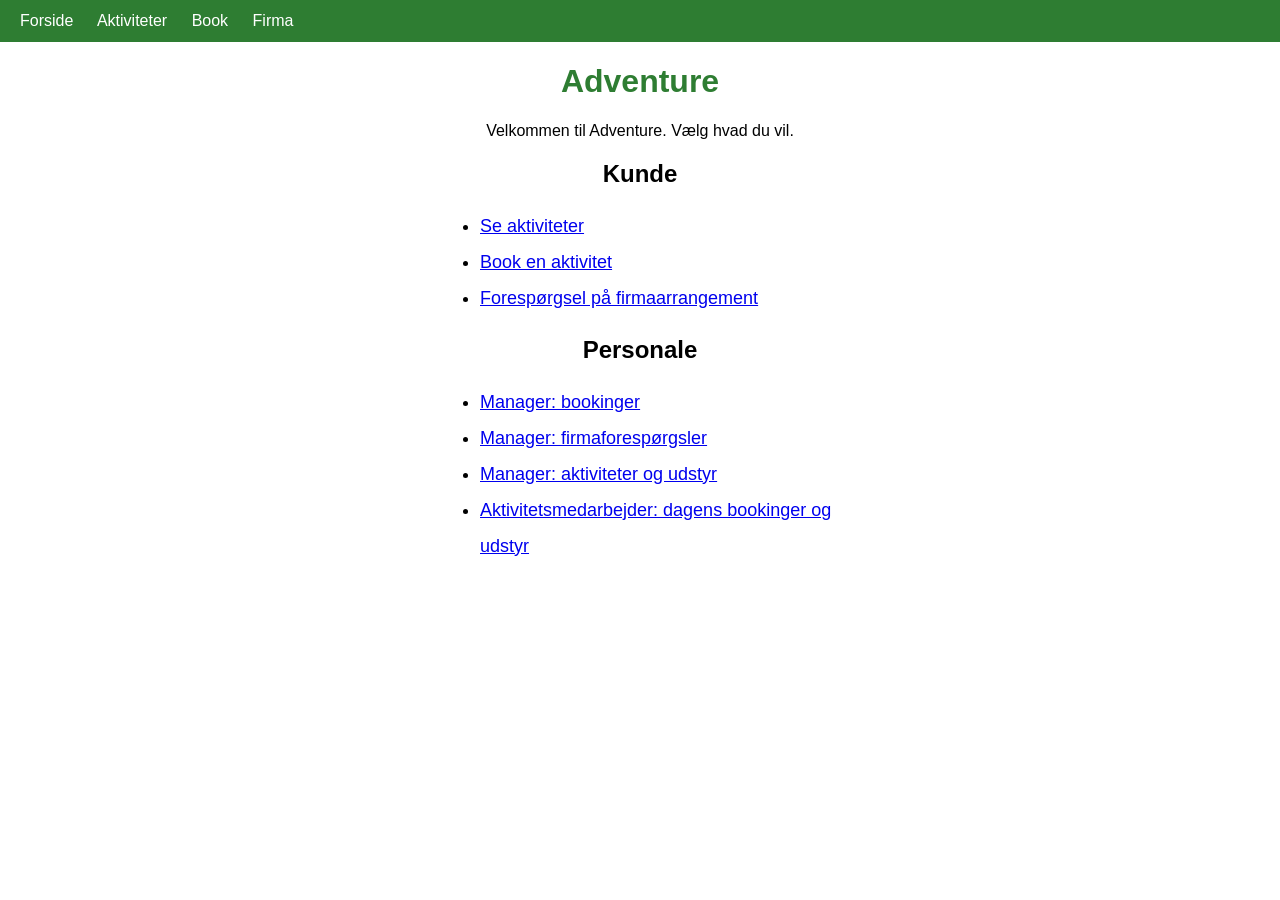
<file: index.html>
<!DOCTYPE html>
<html lang="da">
<head>
    <meta charset="UTF-8">
    <title>Adventure</title>
    <link rel="stylesheet" href="css/style.css">
</head>
<body>
<nav>
    <a href="index.html">Forside</a>
    <a href="aktiviteter.html">Aktiviteter</a>
    <a href="booking.html">Book</a>
    <a href="firma.html">Firma</a>
</nav>

<h1>Adventure</h1>
<p class="center">Velkommen til Adventure. Vælg hvad du vil.</p>

<h2>Kunde</h2>
<ul class="menu">
    <li><a href="aktiviteter.html">Se aktiviteter</a></li>
    <li><a href="booking.html">Book en aktivitet</a></li>
    <li><a href="firma.html">Forespørgsel på firmaarrangement</a></li>
</ul>

<h2>Personale</h2>
<ul class="menu">
    <li><a href="manager-bookinger.html">Manager: bookinger</a></li>
    <li><a href="manager-forespoergsler.html">Manager: firmaforespørgsler</a></li>
    <li><a href="admin-aktiviteter.html">Manager: aktiviteter og udstyr</a></li>
    <li><a href="medarbejder.html">Aktivitetsmedarbejder: dagens bookinger og udstyr</a></li>
</ul>

</body>
</html>
</file>
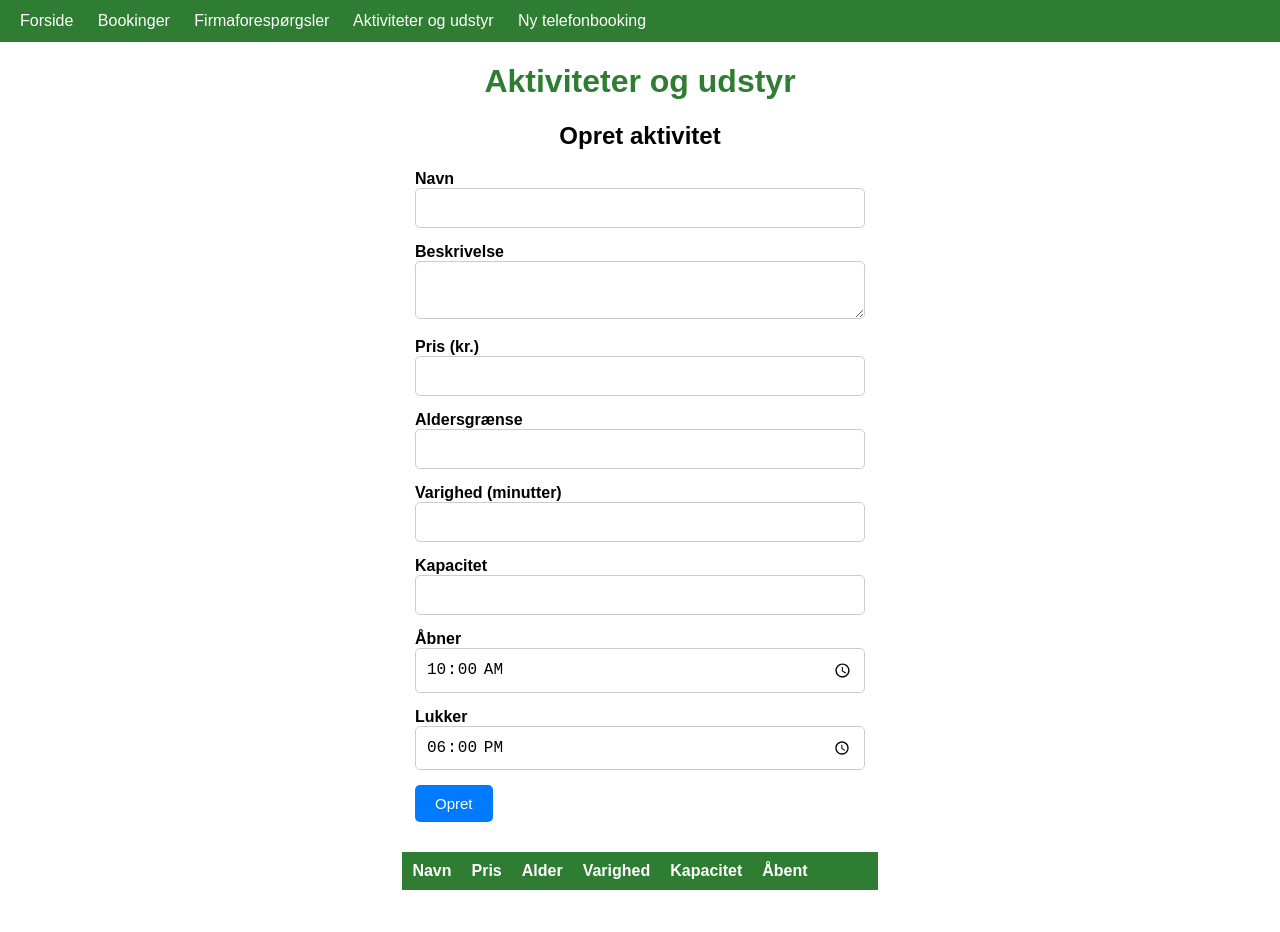
<file: admin-aktiviteter.html>
<!DOCTYPE html>
<html lang="da">
<head>
    <meta charset="UTF-8">
    <title>Manager - aktiviteter og udstyr</title>
    <link rel="stylesheet" href="css/style.css">
</head>
<body>
<nav>
    <a href="index.html">Forside</a>
    <a href="manager-bookinger.html">Bookinger</a>
    <a href="manager-forespoergsler.html">Firmaforespørgsler</a>
    <a href="admin-aktiviteter.html">Aktiviteter og udstyr</a>
    <a href="booking.html">Ny telefonbooking</a>
</nav>

<h1>Aktiviteter og udstyr</h1>
<p id="txtBekraeftelse" class="bekraeftelse" hidden></p>

<div class="form-container">
    <h2 id="txtFormTitel">Opret aktivitet</h2>
    <form id="formAktivitet">
        <div class="form-group">
            <label for="inpNavn">Navn</label>
            <input type="text" name="navn" id="inpNavn" class="inputfield" required>
        </div>
        <div class="form-group">
            <label for="inpBeskrivelse">Beskrivelse</label>
            <textarea name="beskrivelse" id="inpBeskrivelse" class="inputfield" rows="2"></textarea>
        </div>
        <div class="form-group">
            <label for="inpPris">Pris (kr.)</label>
            <input type="number" name="pris" id="inpPris" class="inputfield" min="0" required>
        </div>
        <div class="form-group">
            <label for="inpAlder">Aldersgrænse</label>
            <input type="number" name="aldersgrænse" id="inpAlder" class="inputfield" min="0" required>
        </div>
        <div class="form-group">
            <label for="inpVarighed">Varighed (minutter)</label>
            <input type="number" name="varighed" id="inpVarighed" class="inputfield" min="1" required>
        </div>
        <div class="form-group">
            <label for="inpKapacitet">Kapacitet</label>
            <input type="number" name="kapacitet" id="inpKapacitet" class="inputfield" min="1" required>
        </div>
        <div class="form-group">
            <label for="inpAabner">Åbner</label>
            <input type="time" name="aabner" id="inpAabner" class="inputfield" value="10:00" required>
        </div>
        <div class="form-group">
            <label for="inpLukker">Lukker</label>
            <input type="time" name="lukker" id="inpLukker" class="inputfield" value="18:00" required>
        </div>
        <button type="submit" id="pbGem">Opret</button>
        <button type="button" id="pbAnnuller" class="btn2" hidden>Annuller</button>
    </form>
</div>

<table id="tblAktiviteter">
    <tr>
        <th>Navn</th>
        <th>Pris</th>
        <th>Alder</th>
        <th>Varighed</th>
        <th>Kapacitet</th>
        <th>Åbent</th>
        <th></th>
        <th></th>
        <th></th>
    </tr>
</table>

<div id="divUdstyr" class="form-container" hidden>
    <h2 id="txtUdstyrTitel">Udstyr</h2>
    <p id="txtUdstyrBekraeftelse" class="bekraeftelse" hidden></p>
    <table id="tblUdstyr">
        <tr>
            <th>Udstyr</th>
            <th>Antal pr. person</th>
            <th></th>
        </tr>
    </table>

    <h3>Tilføj udstyr</h3>
    <form id="formUdstyr">
        <div class="form-group">
            <label for="inpUdstyrNavn">Navn</label>
            <input type="text" name="navn" id="inpUdstyrNavn" class="inputfield" placeholder="fx Hjelm" required>
        </div>
        <div class="form-group">
            <label for="inpUdstyrAntal">Antal pr. person</label>
            <input type="number" name="antalPrPerson" id="inpUdstyrAntal" class="inputfield" min="1" value="1" required>
        </div>
        <button type="submit">Tilføj</button>
        <button type="button" id="pbLukUdstyr" class="btn2">Luk</button>
    </form>
</div>

<script type="module" src="js/admin-aktiviteter.js"></script>
</body>
</html>
</file>
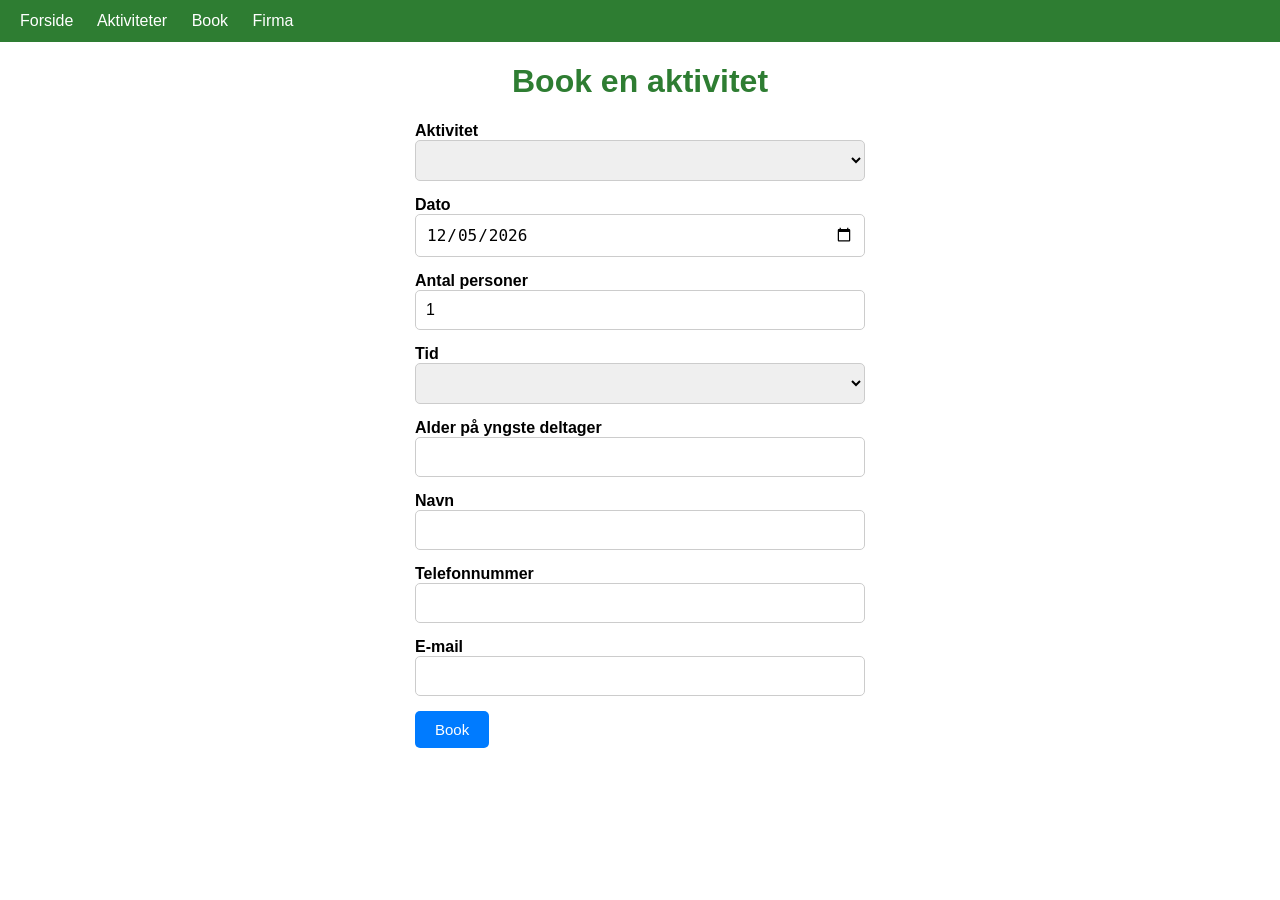
<file: booking.html>
<!DOCTYPE html>
<html lang="da">
<head>
    <meta charset="UTF-8">
    <title>Book en aktivitet</title>
    <link rel="stylesheet" href="css/style.css">
</head>
<body>
<nav>
    <a href="index.html">Forside</a>
    <a href="aktiviteter.html">Aktiviteter</a>
    <a href="booking.html">Book</a>
    <a href="firma.html">Firma</a>
</nav>

<h1>Book en aktivitet</h1>

<div id="divKvittering" class="kvittering" hidden>
    <div id="kvitteringIndhold"></div>
    <p>Vi glæder os til at se jer. Husk dit bookingnummer.</p>
    <button id="pbNyBooking">Lav en ny booking</button>
</div>

<div class="form-container" id="divForm">
    <form id="formBooking">
        <div class="form-group">
            <label for="ddAktivitet">Aktivitet</label>
            <select id="ddAktivitet" class="inputfield" required></select>
        </div>
        <div class="form-group">
            <label for="inpDato">Dato</label>
            <input type="date" id="inpDato" class="inputfield" required>
        </div>
        <div class="form-group">
            <label for="inpAntal">Antal personer</label>
            <input type="number" id="inpAntal" class="inputfield" min="1" value="1" required>
        </div>
        <div class="form-group">
            <label for="ddTid">Tid</label>
            <select id="ddTid" class="inputfield" required></select>
        </div>
        <div class="form-group">
            <label for="inpMinAlder">Alder på yngste deltager</label>
            <input type="number" id="inpMinAlder" class="inputfield" min="0" required>
        </div>
        <div class="form-group">
            <label for="inpNavn">Navn</label>
            <input type="text" id="inpNavn" class="inputfield" required>
        </div>
        <div class="form-group">
            <label for="inpTlfnr">Telefonnummer</label>
            <input type="text" id="inpTlfnr" class="inputfield" required>
        </div>
        <div class="form-group">
            <label for="inpMail">E-mail</label>
            <input type="email" id="inpMail" class="inputfield" required>
        </div>
        <button type="submit">Book</button>
    </form>
</div>

<script type="module" src="js/booking.js"></script>
</body>
</html>
</file>
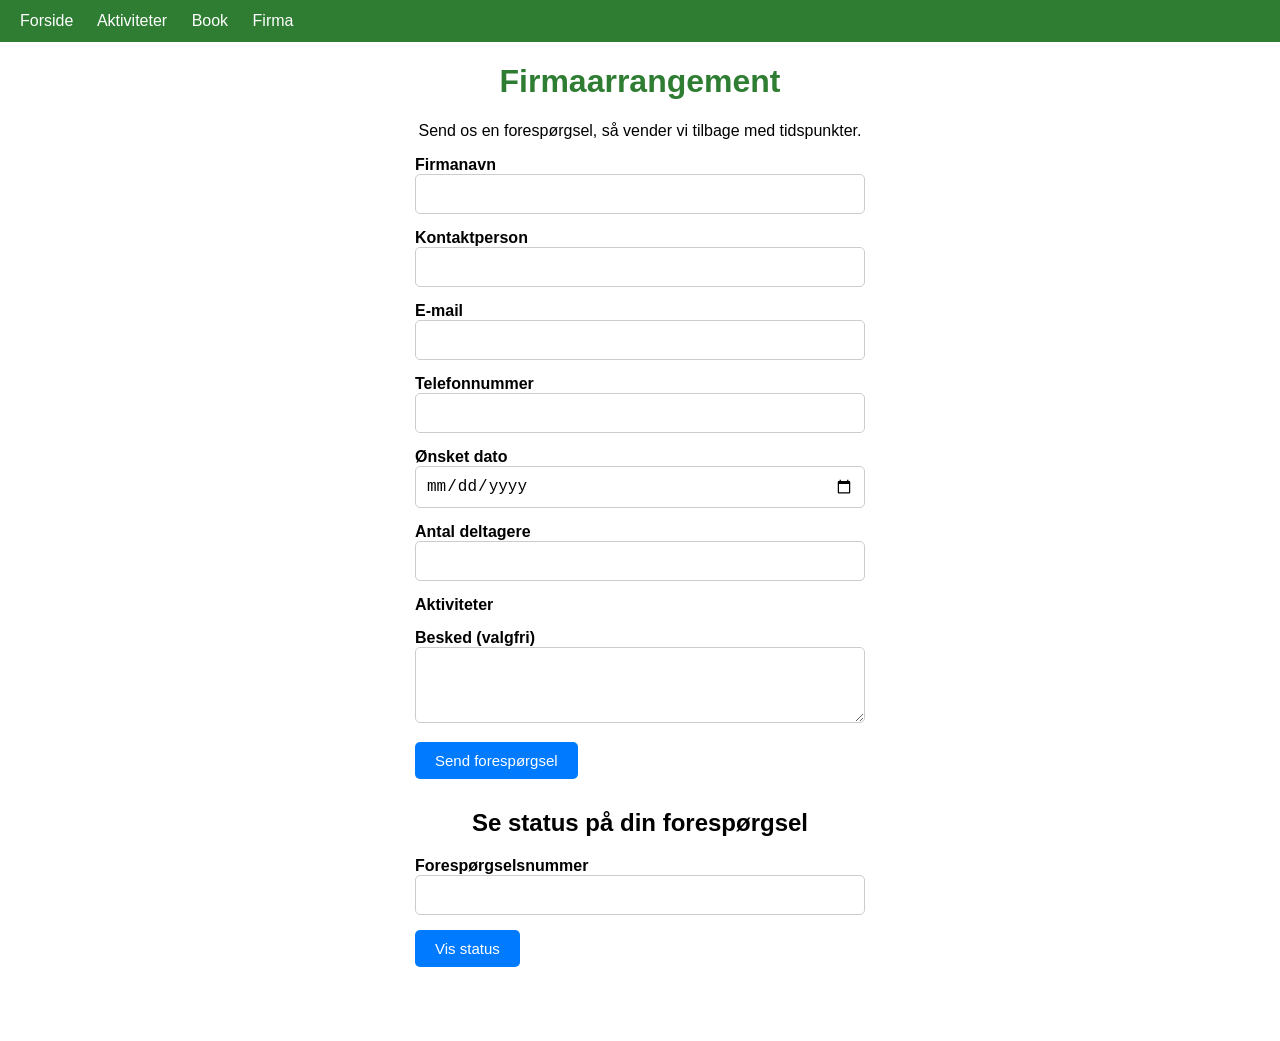
<file: firma.html>
<!DOCTYPE html>
<html lang="da">
<head>
    <meta charset="UTF-8">
    <title>Firmaarrangement</title>
    <link rel="stylesheet" href="css/style.css">
</head>
<body>
<nav>
    <a href="index.html">Forside</a>
    <a href="aktiviteter.html">Aktiviteter</a>
    <a href="booking.html">Book</a>
    <a href="firma.html">Firma</a>
</nav>

<h1>Firmaarrangement</h1>
<p class="center">Send os en forespørgsel, så vender vi tilbage med tidspunkter.</p>

<div id="divKvittering" class="kvittering" hidden>
    <div id="kvitteringIndhold"></div>
    <p>Vi vender tilbage med tidspunkter. Gem jeres forespørgselsnummer, så I kan følge status herunder.</p>
    <button id="pbNyForespoergsel">Send en ny forespørgsel</button>
</div>

<div class="form-container" id="divForm">
    <form id="formFirma">
        <div class="form-group">
            <label for="inpFirmanavn">Firmanavn</label>
            <input type="text" name="firmanavn" id="inpFirmanavn" class="inputfield" required>
        </div>
        <div class="form-group">
            <label for="inpKontaktperson">Kontaktperson</label>
            <input type="text" name="kontaktperson" id="inpKontaktperson" class="inputfield" required>
        </div>
        <div class="form-group">
            <label for="inpMail">E-mail</label>
            <input type="email" name="mail" id="inpMail" class="inputfield" required>
        </div>
        <div class="form-group">
            <label for="inpTlfnr">Telefonnummer</label>
            <input type="text" name="tlfnr" id="inpTlfnr" class="inputfield" required>
        </div>
        <div class="form-group">
            <label for="inpDato">Ønsket dato</label>
            <input type="date" name="dato" id="inpDato" class="inputfield" required>
        </div>
        <div class="form-group">
            <label for="inpAntal">Antal deltagere</label>
            <input type="number" name="antalDeltagere" id="inpAntal" class="inputfield" min="1" required>
        </div>
        <div class="form-group">
            <label>Aktiviteter</label>
            <div id="divAktiviteter"></div>
        </div>
        <div class="form-group">
            <label for="inpBesked">Besked (valgfri)</label>
            <textarea name="besked" id="inpBesked" class="inputfield" rows="3"></textarea>
        </div>
        <button type="submit">Send forespørgsel</button>
    </form>
</div>

<h2>Se status på din forespørgsel</h2>
<div class="form-container">
    <div class="form-group">
        <label for="inpForespoergselId">Forespørgselsnummer</label>
        <input type="number" id="inpForespoergselId" class="inputfield">
    </div>
    <button id="pbVisStatus">Vis status</button>
    <p id="txtStatus"></p>
</div>

<script type="module" src="js/firma.js"></script>
</body>
</html>
</file>
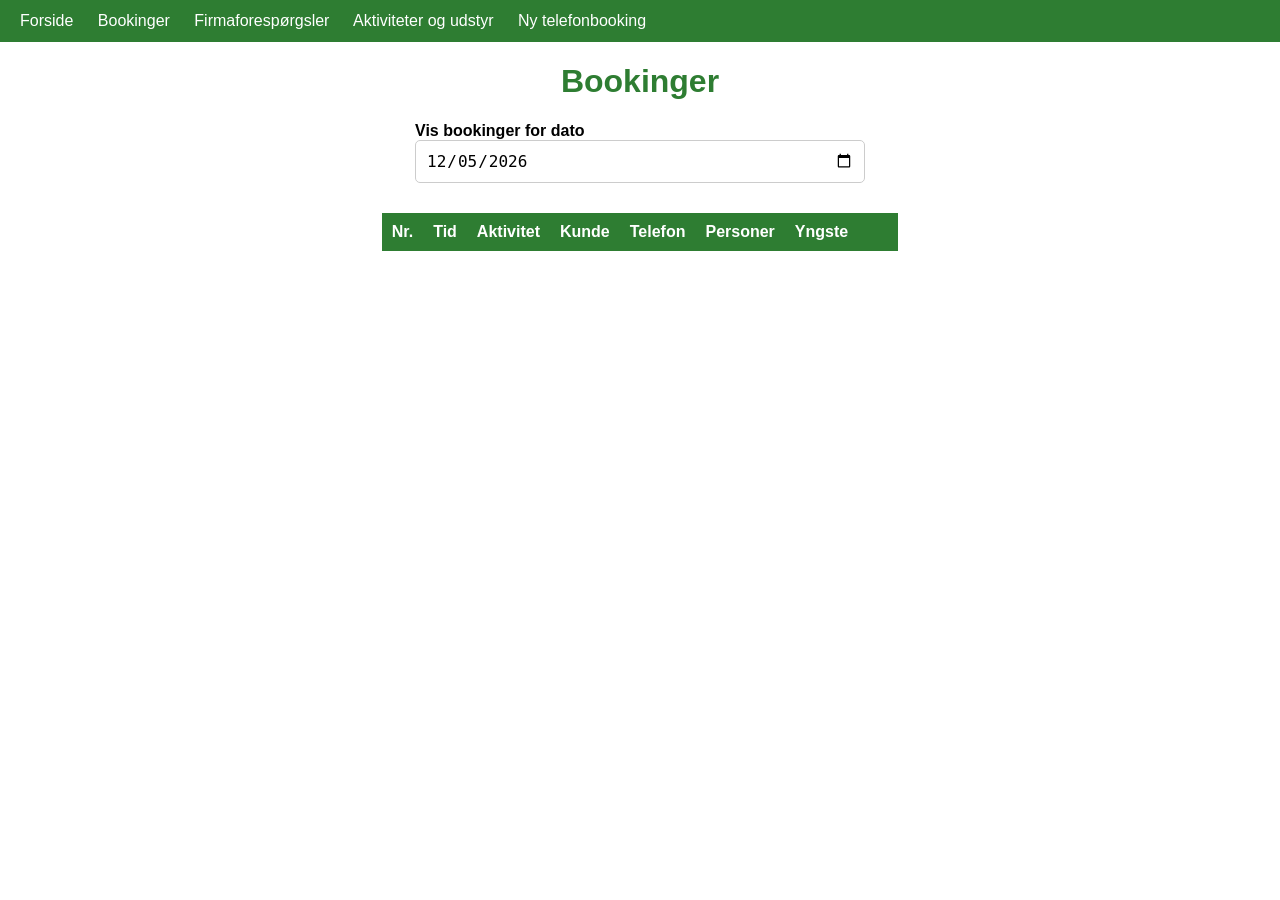
<file: manager-bookinger.html>
<!DOCTYPE html>
<html lang="da">
<head>
    <meta charset="UTF-8">
    <title>Manager - bookinger</title>
    <link rel="stylesheet" href="css/style.css">
</head>
<body>
<nav>
    <a href="index.html">Forside</a>
    <a href="manager-bookinger.html">Bookinger</a>
    <a href="manager-forespoergsler.html">Firmaforespørgsler</a>
    <a href="admin-aktiviteter.html">Aktiviteter og udstyr</a>
    <a href="booking.html">Ny telefonbooking</a>
</nav>

<h1>Bookinger</h1>
<p id="txtBekraeftelse" class="bekraeftelse" hidden></p>

<div class="form-container">
    <div class="form-group">
        <label for="inpDato">Vis bookinger for dato</label>
        <input type="date" id="inpDato" class="inputfield">
    </div>
</div>

<table id="tblBookinger">
    <tr>
        <th>Nr.</th>
        <th>Tid</th>
        <th>Aktivitet</th>
        <th>Kunde</th>
        <th>Telefon</th>
        <th>Personer</th>
        <th>Yngste</th>
        <th></th>
        <th></th>
    </tr>
</table>
<p id="txtIngen" class="center"></p>

<div id="divRet" class="form-container" hidden>
    <h2 id="txtRetTitel">Ret booking</h2>
    <form id="formRet">
        <div class="form-group">
            <label for="inpRetDato">Dato</label>
            <input type="date" id="inpRetDato" class="inputfield" required>
        </div>
        <div class="form-group">
            <label for="ddRetTid">Tid</label>
            <select id="ddRetTid" class="inputfield" required></select>
        </div>
        <div class="form-group">
            <label for="inpRetAntal">Antal personer</label>
            <input type="number" id="inpRetAntal" class="inputfield" min="1" required>
        </div>
        <div class="form-group">
            <label for="inpRetMinAlder">Alder på yngste deltager</label>
            <input type="number" id="inpRetMinAlder" class="inputfield" min="0" required>
        </div>
        <button type="submit">Gem ændringer</button>
        <button type="button" id="pbAnnuller" class="btn2">Annuller</button>
    </form>
</div>

<script type="module" src="js/manager-bookinger.js"></script>
</body>
</html>
</file>
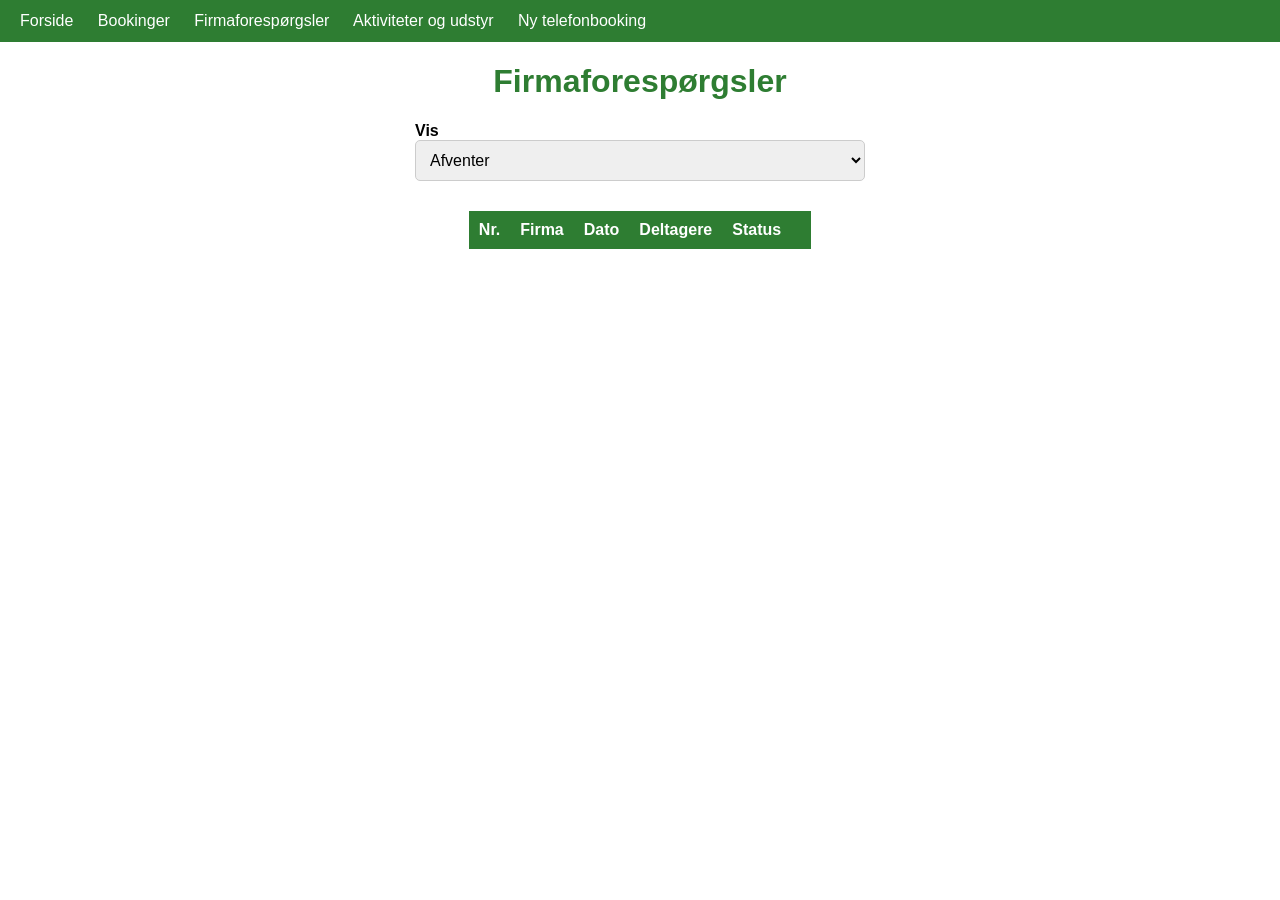
<file: manager-forespoergsler.html>
<!DOCTYPE html>
<html lang="da">
<head>
    <meta charset="UTF-8">
    <title>Manager - firmaforespørgsler</title>
    <link rel="stylesheet" href="css/style.css">
</head>
<body>
<nav>
    <a href="index.html">Forside</a>
    <a href="manager-bookinger.html">Bookinger</a>
    <a href="manager-forespoergsler.html">Firmaforespørgsler</a>
    <a href="admin-aktiviteter.html">Aktiviteter og udstyr</a>
    <a href="booking.html">Ny telefonbooking</a>
</nav>

<h1>Firmaforespørgsler</h1>
<p id="txtBekraeftelse" class="bekraeftelse" hidden></p>

<div class="form-container">
    <div class="form-group">
        <label for="ddStatus">Vis</label>
        <select id="ddStatus" class="inputfield">
            <option value="AFVENTER">Afventer</option>
            <option value="GODKENDT">Godkendt</option>
            <option value="AFVIST">Afvist</option>
            <option value="">Alle</option>
        </select>
    </div>
</div>

<table id="tblForespoergsler">
    <tr>
        <th>Nr.</th>
        <th>Firma</th>
        <th>Dato</th>
        <th>Deltagere</th>
        <th>Status</th>
        <th></th>
    </tr>
</table>

<div id="divDetaljer" class="form-container" hidden>
    <h2 id="txtTitel"></h2>
    <p id="txtKontakt"></p>
    <p id="txtBesked"></p>
    <p><b>Vælg en starttid for hver aktivitet:</b></p>
    <div id="divTider"></div>
    <button id="pbGodkend">Godkend</button>
    <button id="pbAfvis" class="btn1">Afvis</button>
    <button id="pbLuk" class="btn2">Luk</button>
</div>

<script type="module" src="js/manager-forespoergsler.js"></script>
</body>
</html>
</file>
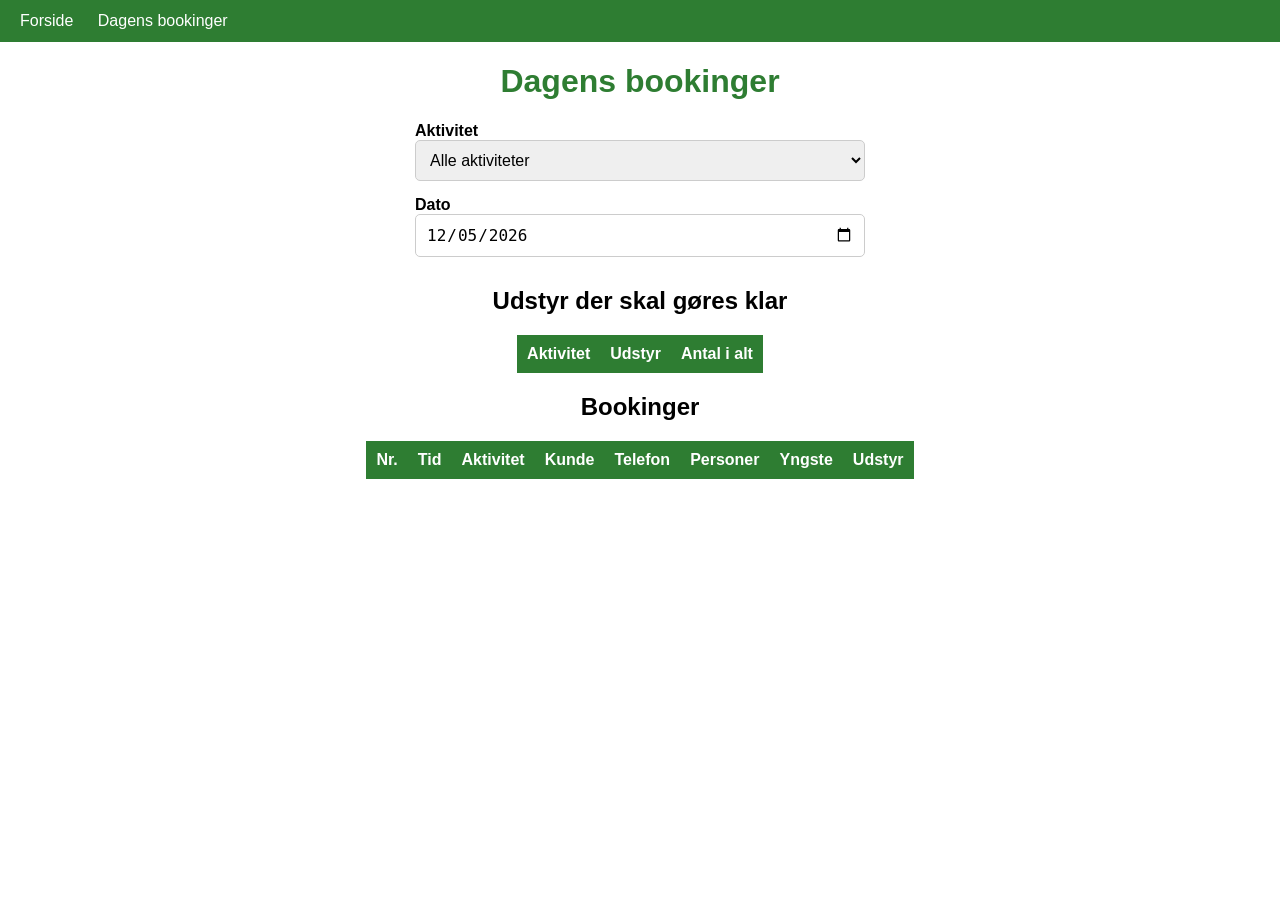
<file: medarbejder.html>
<!DOCTYPE html>
<html lang="da">
<head>
    <meta charset="UTF-8">
    <title>Dagens bookinger</title>
    <link rel="stylesheet" href="css/style.css">
</head>
<body>
<nav>
    <a href="index.html">Forside</a>
    <a href="medarbejder.html">Dagens bookinger</a>
</nav>

<h1>Dagens bookinger</h1>

<div class="form-container">
    <div class="form-group">
        <label for="ddAktivitet">Aktivitet</label>
        <select id="ddAktivitet" class="inputfield">
            <option value="0">Alle aktiviteter</option>
        </select>
    </div>
    <div class="form-group">
        <label for="inpDato">Dato</label>
        <input type="date" id="inpDato" class="inputfield">
    </div>
</div>

<h2>Udstyr der skal gøres klar</h2>
<table id="tblUdstyr">
    <tr>
        <th>Aktivitet</th>
        <th>Udstyr</th>
        <th>Antal i alt</th>
    </tr>
</table>
<p id="txtIngenUdstyr" class="center"></p>

<h2>Bookinger</h2>
<table id="tblBookinger">
    <tr>
        <th>Nr.</th>
        <th>Tid</th>
        <th>Aktivitet</th>
        <th>Kunde</th>
        <th>Telefon</th>
        <th>Personer</th>
        <th>Yngste</th>
        <th>Udstyr</th>
    </tr>
</table>
<p id="txtOpsummering" class="center"></p>

<script type="module" src="js/medarbejder.js"></script>
</body>
</html>
</file>
<file: css/style.css>
*, *:before, *:after {
    box-sizing: border-box;
}

body {
    font-family: Arial, sans-serif;
    margin: 0;
    padding: 0 20px 40px;
}

nav {
    background-color: #2e7d32;
    margin: 0 -20px 20px;
    padding: 12px 20px;
}

nav a {
    color: white;
    text-decoration: none;
    margin-right: 20px;
}

nav a:hover {
    text-decoration: underline;
}

h1 {
    text-align: center;
    color: #2e7d32;
}

h2 {
    text-align: center;
}

.form-container {
    max-width: 450px;
    margin: 0 auto 30px;
}

.form-group {
    margin-bottom: 15px;
}

label {
    display: block;
    font-weight: bold;
}

.inputfield {
    width: 100%;
    padding: 10px;
    border: 1px solid #ccc;
    border-radius: 5px;
    font-size: 16px;
}

.checkbox {
    font-weight: normal;
}

button {
    background-color: #007BFF;
    color: #fff;
    padding: 10px 20px;
    border: none;
    border-radius: 5px;
    cursor: pointer;
    font-size: 15px;
}

.btn1 {
    background-color: #8b0000;
}

.btn2 {
    background-color: #6c757d;
}

table {
    margin-left: auto;
    margin-right: auto;
    border-collapse: collapse;
}

th {
    background-color: #2e7d32;
    color: white;
    padding: 10px;
}

td {
    border: 1px solid #ccc;
    text-align: center;
    padding: 8px 12px;
}

tr:nth-child(even) {
    background-color: #e8f5e9;
}

tr:nth-child(odd) {
    background-color: #f5f5f5;
}

.center {
    text-align: center;
}

ul.menu {
    max-width: 400px;
    margin: 0 auto;
    font-size: 18px;
    line-height: 2;
}

/* Grøn bekræftelse efter en handling */
.bekraeftelse {
    max-width: 600px;
    margin: 0 auto 20px;
    padding: 12px 16px;
    background-color: #e8f5e9;
    border: 1px solid #2e7d32;
    border-radius: 5px;
    color: #1b5e20;
    text-align: center;
    font-weight: bold;
}

/* Kvittering efter booking og forespørgsel */
.kvittering {
    max-width: 450px;
    margin: 0 auto 30px;
    padding: 20px;
    border: 2px solid #2e7d32;
    border-radius: 5px;
    background-color: #f5fbf5;
    text-align: center;
}

.kvittering h2 {
    color: #2e7d32;
    margin-top: 0;
}

.kvittering table {
    margin-bottom: 15px;
}

.kvittering td {
    border: none;
    text-align: left;
    background-color: transparent;
}

.kvittering td:first-child {
    font-weight: bold;
}

.kvittering tr {
    background-color: transparent;
}
</file>
